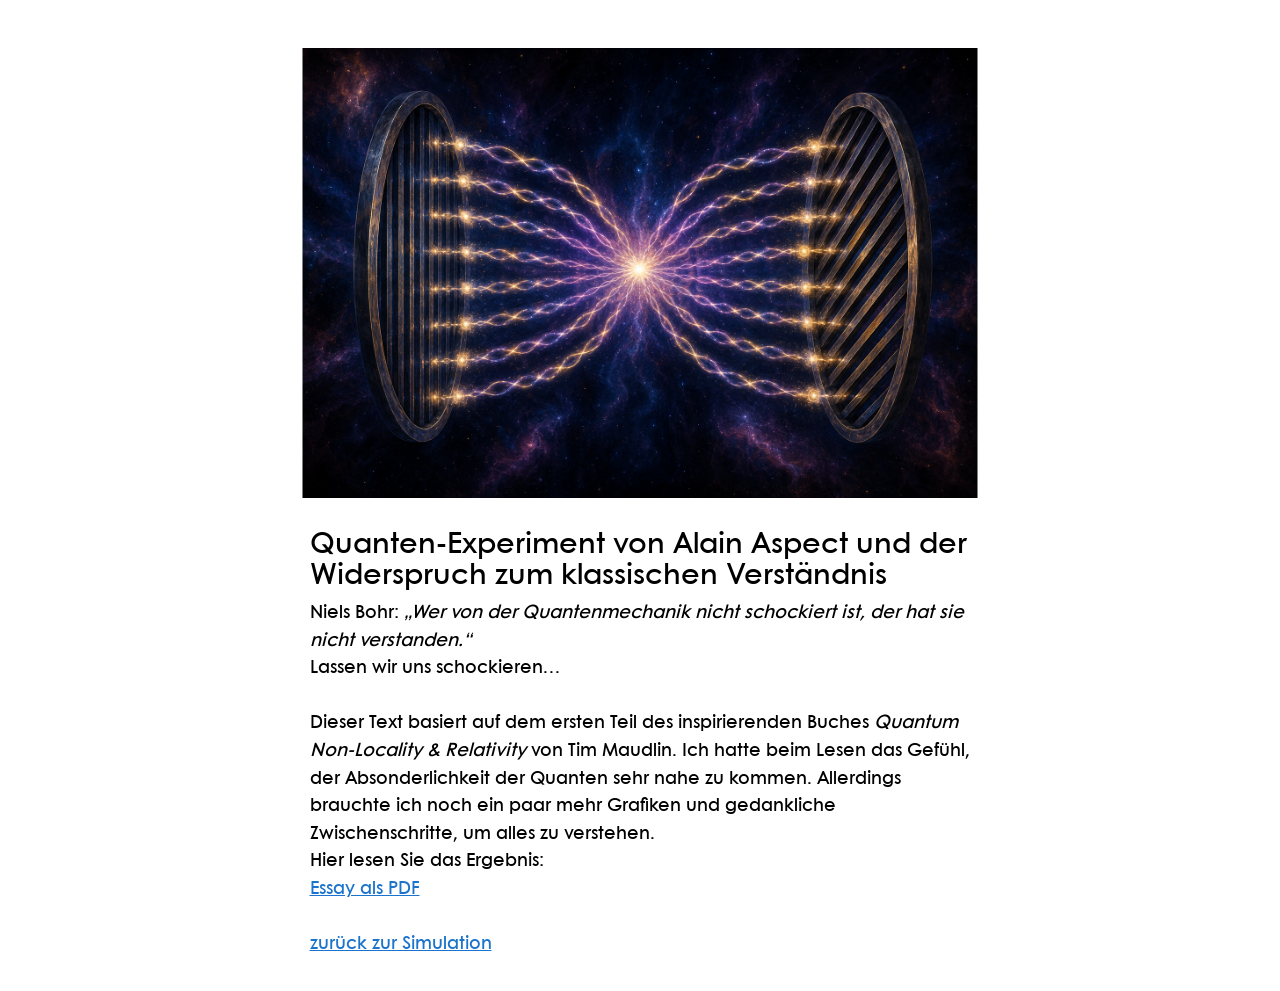
<file: docs/bell.html>
<!DOCTYPE html>
<html>
  <head>
    <meta charset="UTF-8" />
    <meta name="viewport" content="width=device-width,initial-scale=1" />
    <meta name="keywords" content="quantum-mechanics, Bell-inequality, non-locality" />
    <title>Essay non-locality</title>
    <style>
      /* local Century Gothic font*/
      @font-face {
        font-family: 'CenturyGothicPaneuropeanSemiBold';
        src: url('assets/fonts/CenturyGothicPaneuropeanSemiBold.ttf') format('truetype');
        font-weight: 100 400;
        font-style: normal;
        font-display: swap;
      }

      :root {
        --bg: #fff;
        --fg: #000;
        --link: #1a74cd;
        --visited-link: #721c72;
      }

      html { 
        min-height: 100%; 
        background: var(--bg);
        color: var(--fg);
      }

      body {
        margin: 0 auto;        /* auto centers the block on handy and desktop */
        padding: 1rem;         /* text has distance to the edges (all edges); the distance belongs to the object (same colors etc)  */
        max-width: 77ch;       /* maximum number of characters per line */
        box-sizing: border-box;
        text-align: left;      
        
        font-family: CenturyGothicPaneuropeanSemiBold, system-ui, -apple-system, 'Segoe UI', Roboto, 'Helvetica Neue', Arial;
      }

      a:link { color: var(--link); }
      a:visited { color: var(--visited-link); }

      h1 { 
        margin: 0 0 8px 0; 
        font-size: clamp(1.2rem, 4vw, 1.8rem); 
      }

      p { 
        margin: 0 0 16px 0; 
        line-height: 1.5; 
        font-size: clamp(1rem, 0.95rem + 0.25vw, 1.2rem); 
      }

      img.wide-center {
        display: block;
        height: auto; /* correct aspect ratio */
        
        /* Das Bild versucht 75ch breit zu sein, darf aber nie breiter als der Bildschirm sein */
        width: min(75ch, 100vw); 
        
        /* Zentriert das Bild horizontal auf allen Bildschirmgrößen */
        margin-inline: auto; 
        margin-top: 2rem;
        margin-bottom: 2rem;

        /* Dieser Trick erlaubt es dem Bild auf Desktops, symmetrisch aus dem body auszubrechen */
        position: relative;
        left: 50%;
        transform: translateX(-50%);
      }
    </style>
  </head>
  <body>
  <img src="./res/aspectsChatGPT.png" alt="Quantum Entanglement" class="wide-center" />
	<h1>Quanten-Experiment von Alain Aspect und der Widerspruch zum klassischen Verständnis</h1>
	<p>
	  Niels Bohr: <em>„Wer von der Quantenmechanik nicht schockiert ist, der hat sie nicht verstanden.“</em><br>
	  Lassen wir uns schockieren…<br>
	  <br>
	  Dieser Text basiert auf dem ersten Teil des inspirierenden Buches 
	  <i>Quantum Non-Locality & Relativity</i> von Tim Maudlin. Ich hatte beim Lesen das Gefühl, 
	  der Absonderlichkeit der Quanten sehr nahe zu kommen. Allerdings brauchte 
	  ich noch ein paar mehr Grafiken und gedankliche Zwischenschritte, um alles zu verstehen.<br> 
	  Hier lesen Sie das Ergebnis:<br>
	  <a href="./res/Bell4.pdf">Essay als PDF</a><br>
	  <br>
	  <a href="index.html">zurück zur Simulation</a>
	</p>
  </body>
</html>
</file>
